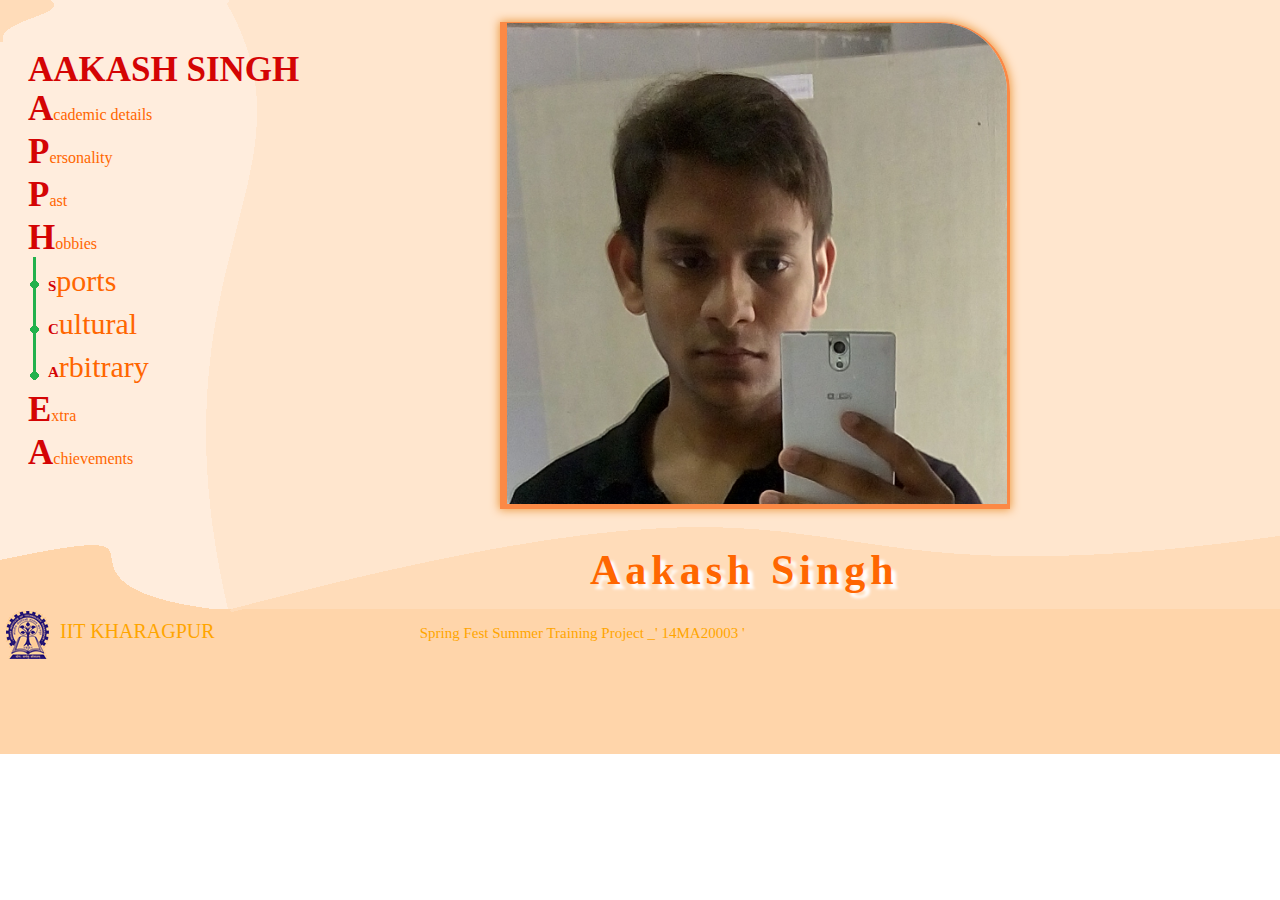
<file: 1/index.html>
<!DOCTYPE html>
<html>
<head>
	<title>Portfolio</title>

	<link rel="stylesheet" type="text/css" href="style.css">
	
</head>
<body a link="#ff6600" vlink="#ff6600">
<h3>AAKASH SINGH</h3>

<ul class="list">
<li>A<a href="acad.html">cademic details </a></li>
<li>P<a href="personal.html">ersonality </a></li>
<li>P<a href="past.html">ast </a></li>
<li>H<a href="hobbies.html">obbies </a></li>
<ul class="hobby">
		<li>Sports </li>
		<li>Cultural </li>
		<li>Arbitrary </li>
</ul>
<li>E<a href="extra.html">xtra</a></li>
<li>A<a href="achieve.html">chievements</a></li>
<p class="tag">Aakash Singh</p>
</ul>

<img src="aakash.png" >

<div class="source">IIT KHARAGPUR
<font>Spring Fest Summer Training Project _' 14MA20003 '</font>
</div>
</body>
</html>
</file>
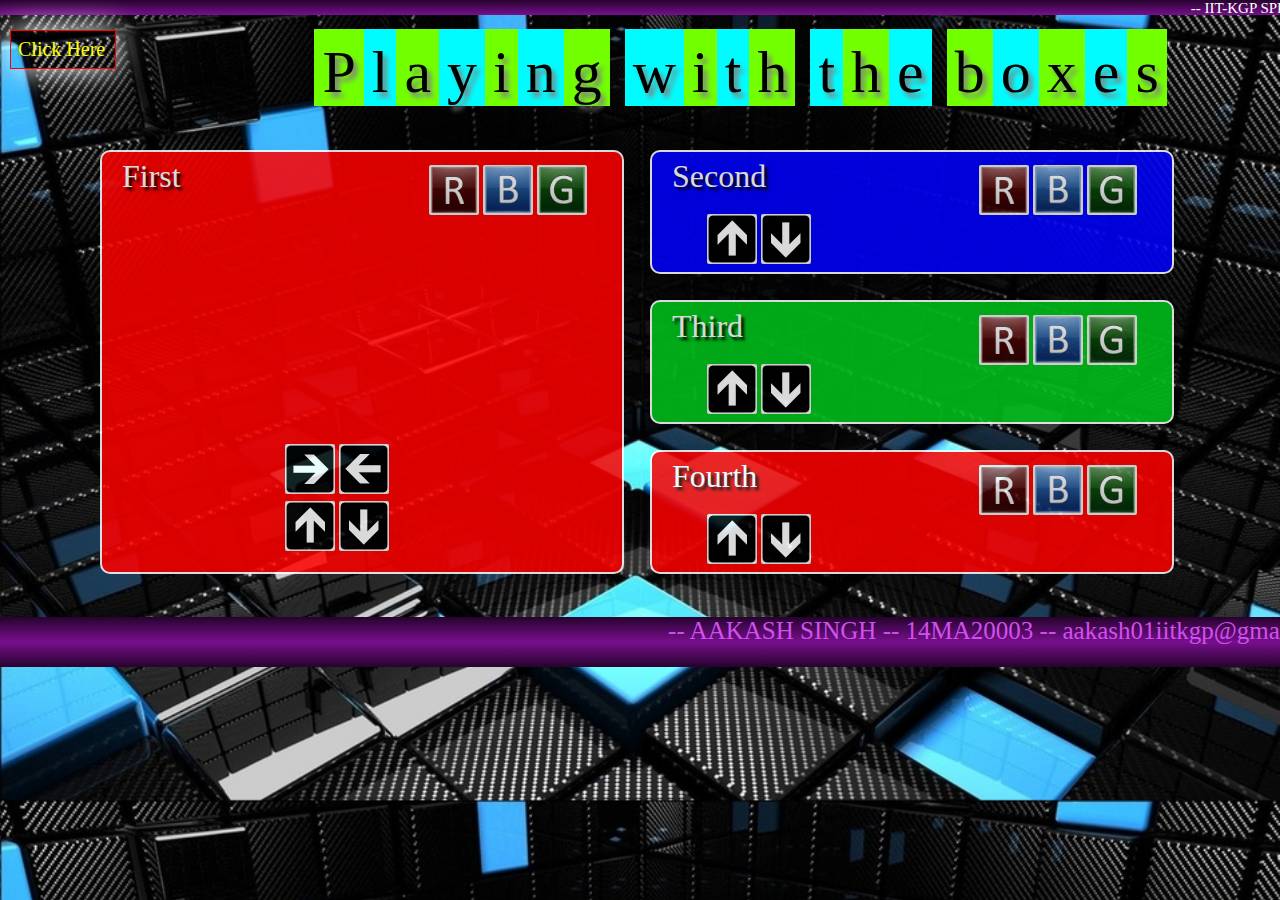
<file: 3/index.html>
<!DOCTYPE html>
<html>
<head>
	<title></title>
<link rel="stylesheet" type="text/css" href="style1.css">

</head>
<body id="bdy">
<div class="band1">-- IIT-KGP SPRING FEST --</div>
<div class="band2">-- AAKASH SINGH -- 14MA20003 -- aakash01iitkgp@gmail.com --</div>

<h2 id="head"> <span class="alpha1">P</span><span class="alpha2">l</span><span class="alpha1">a</span><span class="alpha2">y</span><span class="alpha1">i</span><span class="alpha2">n</span><span class="alpha1">g</span> <span class="alpha2">w</span><span class="alpha1">i</span><span class="alpha2">t</span><span class="alpha1">h</span> <span class="alpha2">t</span><span class="alpha1">h</span><span class="alpha2">e</span> <span class="alpha1">b</span><span class="alpha2">o</span><span class="alpha1">x</span><span class="alpha2">e</span><span class="alpha1">s</span> </h2>
<p  onclick="ichange()">Click Here</p>

<div id="d1"> <font>First </font>
<div class="colour">
<button class="r1" onclick="shade(1,1)"></button>
<button class="b1" onclick="shade(1,2)"></button>
<button class="g1" onclick="shade(1,3)"></button>
</div>

<table>
<tr>
<td><button class="rside" onclick="hshift(1)"></button></td>
<td><button class="lside" onclick="hshift(2)"></button></td>
<tr>
<td><button class="up" onclick="resize(1)"></button></td>
<td><button class="dw" onclick="resize(2)"></button></td>
</tr>
</table>

</div>
<div id="d2"> <font>Second </font>
<div class="colour">
<button class="r2" onclick="shade(2,1)"></button >
<button class="b2" onclick="shade(2,2)"></button>
<button class="g2" onclick="shade(2,3)"></button>
</div>

<div class="arrow">
<button class="rise1" onclick="shift(0,1)"></button>
<button class="fall1" onclick="shift(0,2)"></button>
</div>

</div>
<div id="d3"> <font>Third </font>
<div class="colour">
<button class="r3" onclick="shade(3,1)"></button>
<button class="b3" onclick="shade(3,2)"></button>
<button class="g3" onclick="shade(3,3)"></button>
</div>

<div class="arrow">
<button class="rise2" onclick="shift(1,1)"></button>
<button class="fall2" onclick="shift(1,2)"></button>
</div>

</div>
<div id="d4"><font> Fourth</font> 
<div class="colour">
<button class="r4" onclick="shade(4,1)"></button>
<button class="b4" onclick="shade(4,2)"></button>
<button class="g4" onclick="shade(4,3)"></button>
</div>

<div class="arrow">
<button class="rise3" class="r4" onclick="shift(2,1)"></button>
<button class="fall3" onclick="shift(2,2)"></button>
</div>

</div>

<script type="text/javascript">
	
function shade(i,j)
	{	switch(j){
		case 1:
		document.getElementById("d"+i).className="redcrap";
		setTimeout(function(){document.getElementById("d"+i).style.backgroundColor = "red";},1000);
		setTimeout(function(){document.getElementById("d"+i).className="g";},1000);
		break;
		case 2:
		document.getElementById("d"+i).className="bluecrap";
		setTimeout(function(){document.getElementById("d"+i).style.backgroundColor = "blue";},1000);
		setTimeout(function(){document.getElementById("d"+i).className="g";},1000);
		break;
		case 3:
		document.getElementById("d"+i).className="greencrap";
		setTimeout(function(){document.getElementById("d"+i).style.backgroundColor = "#00c51c";},1000);
		setTimeout(function(){document.getElementById("d"+i).className="g";},1000);
		break;
	}
}

function shift(k,l){

	var x=
	[
	 document.getElementById("d2").offsetTop, 
	 document.getElementById("d3").offsetTop, 
	 document.getElementById("d4").offsetTop];
	var y=[3],f;
	
for(i=0;i<3;i++)
	{	f=i+2;
		if(x[i]==150) y[0]=document.getElementById("d"+Number(f));
		if(x[i]==300) y[1]=document.getElementById("d"+Number(f));
		if(x[i]==450) y[2]=document.getElementById("d"+Number(f));
	}
if(l==1&&document.getElementById("d1").offsetLeft==100){
	switch(x[k]){

		case 450:
		y[1].className="trans1";
		y[2].className="trans2";
		setTimeout(function(){
		  y[1].style.top="450px";
		  y[2].style.top="300px";},1000);
		setTimeout(function(){
		  y[1].className="g";
		  y[2].className="g";},1000);

		break;

		case 300:
		y[1].className="trans2";
		y[0].className="trans1";
		setTimeout(function(){
		  y[1].style.top="150px";
		  y[0].style.top="300px";},1000);
		setTimeout(function(){
		  y[1].className="g";
		  y[0].className="g";},1000);
		break;

		case 150:
		break;	
	}}

	if(l==2&&document.getElementById("d1").offsetLeft==100){
	switch(x[k]){

		case 450:
		break;

		case 300:
		y[1].className="trans1";
		y[2].className="trans2";
		setTimeout(function(){
		  y[1].style.top="450px";
		  y[2].style.top="300px";},1000);
		setTimeout(function(){
		  y[1].className="g";
		  y[2].className="g";},1000);

		break;

		case 150:
		y[1].className="trans2";
		y[0].className="trans1";
		setTimeout(function(){
		  y[1].style.top="150px";
		  y[0].style.top="300px";},1000);
		setTimeout(function(){
		  y[1].className="g";
		  y[0].className="g";},1000);

		break;	
	}}
if(l==1&&document.getElementById("d1").offsetLeft!=100){
	switch(x[k]){

		case 450:
		y[1].className="trans3";
		y[2].className="trans4";
		setTimeout(function(){
		  y[1].style.top="450px";
		  y[2].style.top="300px";},1000);
		setTimeout(function(){
		  y[1].className="g";
		  y[2].className="g";},1000);

		break;

		case 300:
		y[1].className="trans4";
		y[0].className="trans3";
		setTimeout(function(){
		  y[1].style.top="150px";
		  y[0].style.top="300px";},1000);
		setTimeout(function(){
		  y[1].className="g";
		  y[0].className="g";},1000);
		break;

		case 150:
		break;	
	}}

	if(l==2&&document.getElementById("d1").offsetLeft!=100){
	switch(x[k]){

		case 450:
		break;

		case 300:
		y[1].className="trans3";
		y[2].className="trans4";
		setTimeout(function(){
		  y[1].style.top="450px";
		  y[2].style.top="300px";},1000);
		setTimeout(function(){
		  y[1].className="g";
		  y[2].className="g";},1000);

		break;

		case 150:
		y[1].className="trans4";
		y[0].className="trans3";
		setTimeout(function(){
		  y[1].style.top="150px";
		  y[0].style.top="300px";},1000);
		setTimeout(function(){
		  y[1].className="g";
		  y[0].className="g";},1000);

		break;	
	}}

}
	
	function resize(k)
{	
	var x=document.getElementById("d1").offsetHeight;
	if(k==1&&x>270){
	document.getElementById("d1").className="laps1";
	setTimeout(function(){document.getElementById("d1").style.height=Number(x)-10+"px";},500);
	setTimeout(function(){document.getElementById("d1").className="g";},500);}
	if(k==2&&x<420){
	document.getElementById("d1").className="laps2";
	setTimeout(function(){document.getElementById("d1").style.height=Number(x)+10+"px";},500);
	setTimeout(function(){document.getElementById("d1").className="g";},500);}
}

function hshift(u){
	if(u==1&&document.getElementById("d1").offsetLeft!=650)
	{

	document.getElementById("d1").className="BHRshift";
	document.getElementById("d2").className="SHLshift";
	document.getElementById("d3").className="SHLshift";
	document.getElementById("d4").className="SHLshift";

	setTimeout(function(){
	document.getElementById("d1").style.left="650px";
	document.getElementById("d2").style.left="100px";
	document.getElementById("d3").style.left="100px";
	document.getElementById("d4").style.left="100px";},1000);

	setTimeout(function(){
	document.getElementById("d1").className="g";
	document.getElementById("d2").className="g";
	document.getElementById("d3").className="g";
	document.getElementById("d4").className="g";},1000);


}

	if(u==2&&document.getElementById("d1").offsetLeft!=100)
	{
	document.getElementById("d1").className="BHLshift";
	document.getElementById("d2").className="SHRshift";
	document.getElementById("d3").className="SHRshift";
	document.getElementById("d4").className="SHRshift";

	setTimeout(function(){
	document.getElementById("d1").style.left="100px";
	document.getElementById("d2").style.left="650px";
	document.getElementById("d3").style.left="650px";
	document.getElementById("d4").style.left="650px";},1000);

	setTimeout(function(){
	document.getElementById("d1").className="g";
	document.getElementById("d2").className="g";
	document.getElementById("d3").className="g";
	document.getElementById("d4").className="g";},1000);
}}
var m=0;
function ichange(){
	document.getElementById("bdy").className="display";
	switch(m){
	case 0:
	setTimeout(function(){document.getElementById("bdy").style.backgroundImage="url('wall2.jpg')";},400);
	setTimeout(function(){document.getElementById("bdy").className="g";},400);
	break;
	case 1:
	setTimeout(function(){document.getElementById("bdy").style.backgroundImage="url('wall3.jpg')";},400);
	setTimeout(function(){document.getElementById("bdy").className="g";},400);
	break;
	case 2:
	setTimeout(function(){document.getElementById("bdy").style.backgroundImage="url('wall1.jpg')";},400);
	setTimeout(function(){document.getElementById("bdy").className="g";},400);
	break;
	
}
    m++;
	m=m%3;
}
</script>
<script type="text/javascript" src="jquery.js">
</body>
</html>
</file>
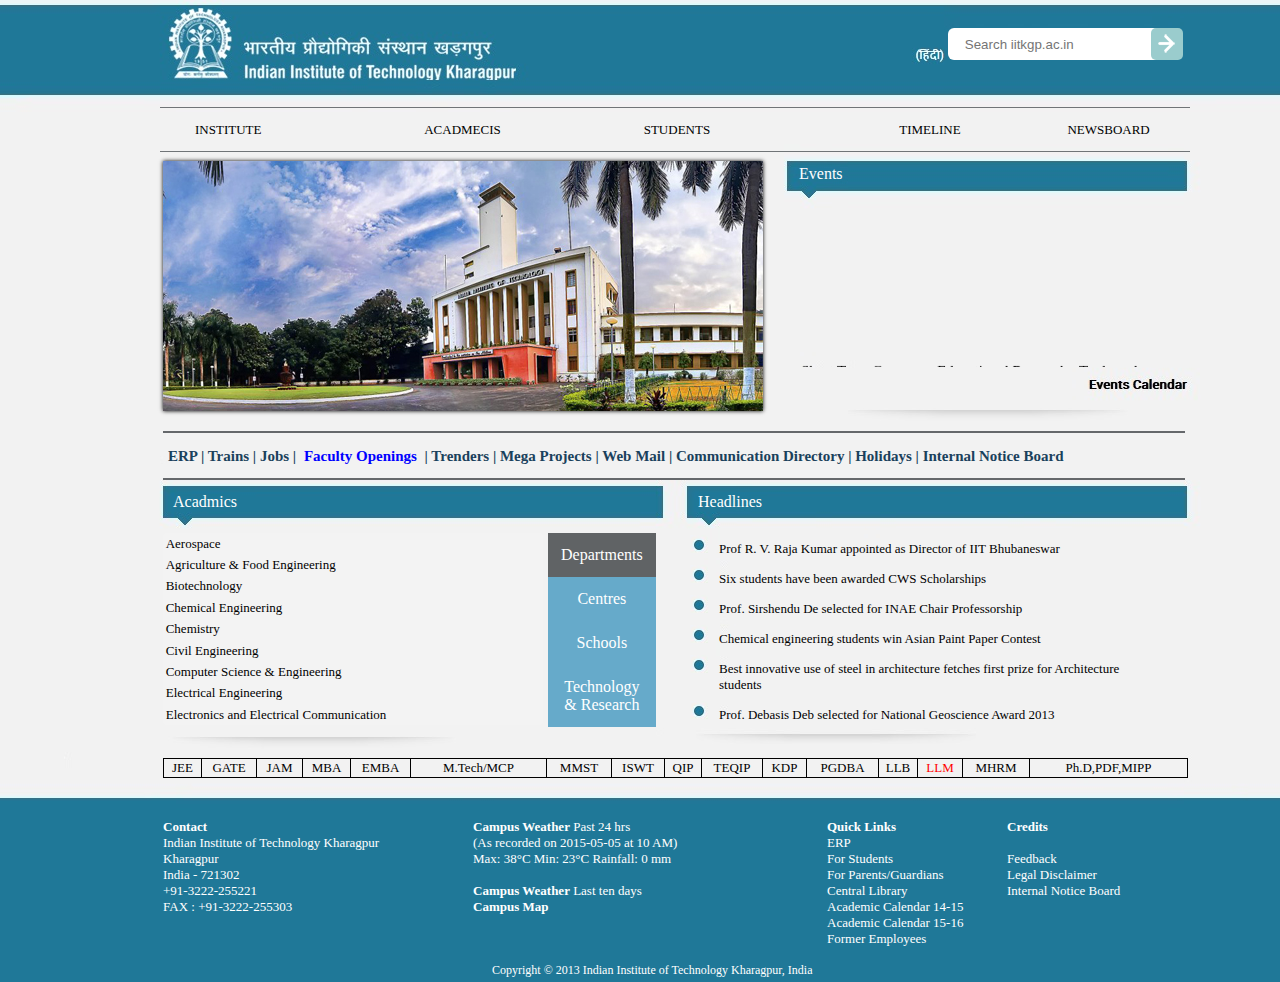
<file: 4/index.html>
<!DOCTYPE html>
<html>
<head>
	<title>Indian Institute Of Technology Kharagpur</title>
	<link rel="stylesheet" type="text/css" href="./sheet.css">
</head>
<body  a link="black" vlink="black">

<form class="text" style="position:absolute" >
<input style="position:absolute"  id="text" placeholder="    Search iitkgp.ac.in" type="text">
</form>


<table  class="head" style="position:absolute" >
	<tr >
	<td width="230" ><a href="">INSTITUTE</a></td>
	<td width="210"><a href="">ACADMECIS</a></td>
	<td width="270"><a href="">STUDENTS</a></td>
	<td width="140"><a href="">TIMELINE</a></td>
	<td width="110"><a href="">NEWSBOARD</a></td>
	</tr>
</table>
<div class="events">Events</div>
<span class="text" style="position:absolute">
<input id="button" class="arrow"  type="button" style="position:absolute; left: 1143px; top: 20px;">
<img class="shadow" style="position:absolute; top:153px; left:155px;" src="building.png">

<div id="newsfeed">
	
	<marquee height="160px" direction="up" scrollamount="3"><ul>
		<li>Short Term Course on Educational Research : Tools and Techniques
<br /><span>Jun 16-30, 2015</span></li>
		<li>Short Term Course on C++ Programming and Data Structure
<br /><span>Jun 23-July 04, 2015</span></li>
		<li>Short-Term course on Data Analytics with SAS
<br /><span>July 01-04, 2015</span></li>
		<li>Advanced DSP Design Techniques
<br /><span>Jul 6-10, 2015</span></li>
</ul>
	</marquee>

</div>

<hr id="line1" />
<div id="objects">ERP | Trains |  Jobs |<font color="blue"> Faculty Openings </font>| Trenders | Mega Projects | Web Mail |
Communication Directory | Holidays | Internal Notice Board</div>
<hr id="line2" />

<div class="hline">Headlines</div>
<div class="depart">Acadmics</div>

<select class="stream"  size="9">
	<option >Aerospace</option>
	<option >Agriculture & Food Engineering</option>
	<option >Biotechnology</option>
	<option >Chemical Engineering</option>
	<option >Chemistry</option>
	<option >Civil Engineering</option>
	<option >Computer Science & Engineering</option>
	<option >Electrical Engineering</option>
	<option >Electronics and Electrical Communication</option>
	<option >Geology & Geophysics</option>
	<option >Humanities & Social Sciences</option>
	<option >Industrial & Systems Engineering</option>
	<option >Mathematics</option>
	<option >Mechanical Engineering</option>
	<option >Metallurgical & Materials Engineering</option>
	<option >Mining Engineering</option>
	<option >Ocean Engineering & Naval Architecture</option>
	<option >Physics</option>
</select>

<table class="tab">
<tr class="box" bgcolor="#606365"><td class="box">Departments</td></tr>
<tr class="box" bgcolor="#66aaca"><td class="box">Centres</td></tr>
<tr class="box" bgcolor="#66aaca"><td class="box">Schools</td></tr>
<tr class="box" bgcolor="#66aaca"><td class="box">Technology & Research</td></tr>	
</table>

<ul class="prof">
	<li >Prof R. V. Raja Kumar appointed as Director of IIT Bhubaneswar</li>
	<li >Six students have been awarded CWS Scholarships</li>
	<li >Prof. Sirshendu De selected for INAE Chair Professorship</li>
	<li >Chemical engineering students win Asian Paint Paper Contest</li>
	<li >Best innovative use of steel in architecture fetches first prize for Architecture students</li>
	<li class="profline">Prof. Debasis Deb selected for National Geoscience Award 2013</li>
</ul>

<table class="bar">
	<tr>
	<td width="35px">JEE</td>
	<td width="52px">GATE</td>
	<td width="43px">JAM</td>
	<td width="45px">MBA</td>
	<td width="57px">EMBA</td>
	<td width="133px">M.Tech/MCP</td>
	<td width="62px">MMST</td>
	<td width="50px">ISWT</td>
	<td width="34px">QIP</td>
	<td width="58px">TEQIP</td>
	<td width="41px">KDP</td>
	<td width="69px">PGDBA</td>
	<td width="36px">LLB</td>
	<td width="42px"><font color="red">LLM</font></td>
	<td width="64px">MHRM</td>
	<td >Ph.D,PDF,MIPP</td>
	</tr>
</table>

<div class="detail" style="position:absolute; top:811px; width:300px; left:155px">
	<b>Contact</b><br />
Indian Institute of Technology Kharagpur<br />
Kharagpur <br />
India - 721302 <br />
+91-3222-255221 <br />
FAX : +91-3222-255303
</div>

<div class="detail" style="position:absolute; top:811px; width:300px; left:465px">
<b>Campus Weather</b>  Past 24 hrs<br />
(As recorded on 2015-05-05 at 10 AM)<br />
Max: 38&deg;C     Min: 23&deg;C    Rainfall: 0 mm<br />
<br/>
<b>Campus Weather</b> Last ten days<br />
<b>Campus Map</b></div>

<div class="detail" style="position:absolute; top:811px; width:300px; left:819px"><b>Quick Links</b><br />
ERP<br />
For Students<br />
For Parents/Guardians<br />
Central Library<br />
Academic Calendar 14-15<br />
Academic Calendar 15-16<br />
Former Employees</div>

<div class="detail" style="position:absolute; top:811px; left:999px; width:200px;" ><b>Credits</b>
<br /><br />
Feedback<br />
Legal Disclaimer<br />
Internal Notice Board</div>

<font face="lucida sans" color="white" style="position:absolute; left:480px; width:500px; font-size:12px; top:951px;">Copyright &copy; 2013 Indian Institute of Technology Kharagpur, India</font>
</body>
</html>
</file>
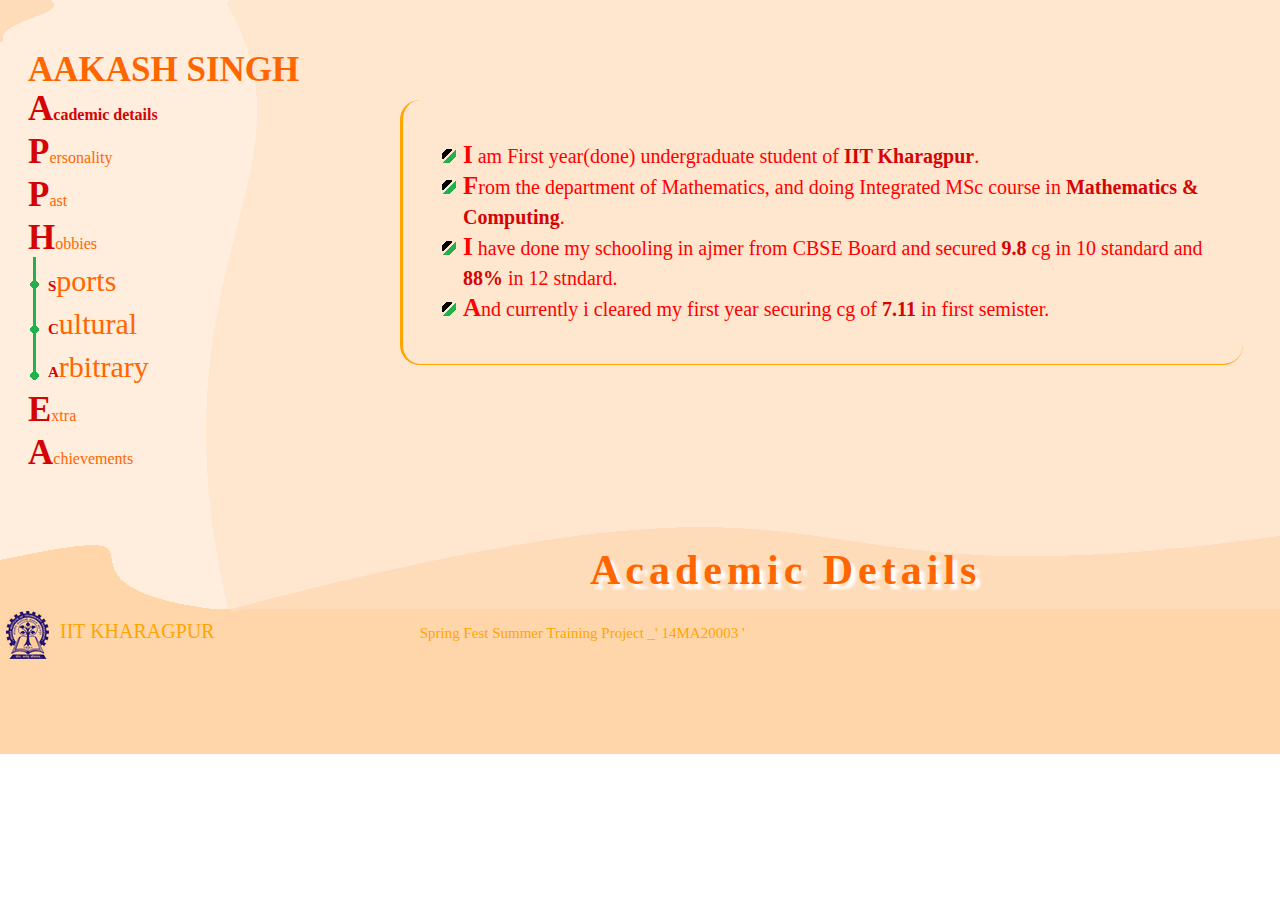
<file: 1/acad.html>
<!DOCTYPE html>
<html>
<head>
	<title>Portfolio</title>
	<style type="text/css">
body{
	background-image: url('wall.png');
	background-repeat: no-repeat;
}
h3{
	font-family: Gabriola;
	margin-left: 20px;
	margin-top: 50px;
	margin-bottom: 0px;
	color: #d40404;
	font-size: 35px;
}

.list{
	font-family: corbel;
	margin-top: 0px;
	margin-left: 20px;
	font-size: 16px;
	line-height: 37px;
	padding: 0px;
	list-style-type: none;
	color: #ff6600;
}


li:first-letter{
	font-size: 35px;
	color: #d40404;
	font-weight: bold;
	font-family: Gabriola;
}
.hobby li{
	font-size: 30px;
}
.hobby li:first-letter{
	font-size: 15px;
	color: #d40404;
	font-weight: bold;
}

.hobby{
	list-style-type: none;
	padding-left: 20px;
}

.tag{
	position: absolute;
	top: 510px;
	left: 590px;
	color: black;
	font-family: freestyle script;
	font-size: 42px;
	color: #ff6600;
	font-weight: bold;
	letter-spacing: 5px;
	text-shadow: 5px 5px 3px white;
}
.tag:hover{
	text-shadow: 7px 7px 0px white;
	border-width: 0px;
	border-bottom-width: 1px;
	border-style: dotted;
}

a{
	text-decoration: none;
}
a:hover{
	font-size: 25px;
	color: #fb4545;
	padding: 4px;
	border-width: 1px;
	border-left-width: 0px;
	border-radius: 10px;
	border-color: orange;
	border-style: dotted;
	border-bottom-left-radius: 0px;
	border-top-left-radius: 0px;
}
.source{
	position: absolute;
	top: 620px;
	left: 60px;
	font-size: 20px;
	width: 900px;
	color: orange;
}
.source font{
	margin-left: 200px;
	font-size: 15px;
	font-family: corbel;
}
h3 a:hover{
color: #d40404;
font-size: 35px;
padding-right: 10px; 
}
.main, span{
color: #d40404;
font-weight: bold;
}
#content{
	font-size: 20px;
	font-family: corbel;
	color: red;
	position: absolute;
	top: 100px;
	left:400px;
	width: 800px;
	text-align:left;
	line-height: 30px;
	border-width: 0px 0px 1px 3px;
	padding: 20px;
	border-radius:20px 20px 20px 20px;
	border-style: solid;
	border-color: orange;
}
#content:hover{
	
	border-width: 0px 2px 3px 4px; 
	border-style: solid;
	background-image: url('pp.png');
	border-color: red;
	border-radius: 30px;
}

.listing{
font-size: 20px;
list-style-type: none;
list-style-image: url('./bullet.png');
}
.listing li:first-letter{
	font-size: 25px;
	color: red;

}


	</style>






</head>
<body a link="#ff6600" vlink="#ff6600">
<h3><a href="index.html">AAKASH SINGH</a></h3>

<ul class="list">
<li class="main" >Academic details</li>
<li>P<a href="personal.html">ersonality</a></li>
<li>P<a href="past.html">ast</a></li>
<li>H<a href="hobbies.html">obbies</a></li>
<ul class="hobby">
		<li>Sports</li>
		<li>Cultural</li>
		<li>Arbitrary</li>
</ul>
<li>E<a href="extra.html">xtra </a></li>
<li>A<a href="achieve.html">chievements</a></li>
<p class="tag">Academic Details</p>
</ul>

<div class="source">IIT KHARAGPUR
<font>Spring Fest Summer Training Project _' 14MA20003 '</font>
</div>

<div id="content">
<ul class="listing">
	<li>I  am First year(done) undergraduate student of <span>IIT Kharagpur</span>.</li>
	<li>From the department of Mathematics, and doing Integrated MSc course in <span>Mathematics & Computing</span>.</li>
	<li>I have done my schooling in ajmer from CBSE Board and secured <span>9.8</span> cg in 10 standard and <span>88% </span>in 12 stndard.</li>
	<li>And currently i cleared my first year securing cg of <span>7.11</span> in first semister.</li>
</ul>
</div>

</body>
</html>
</file>
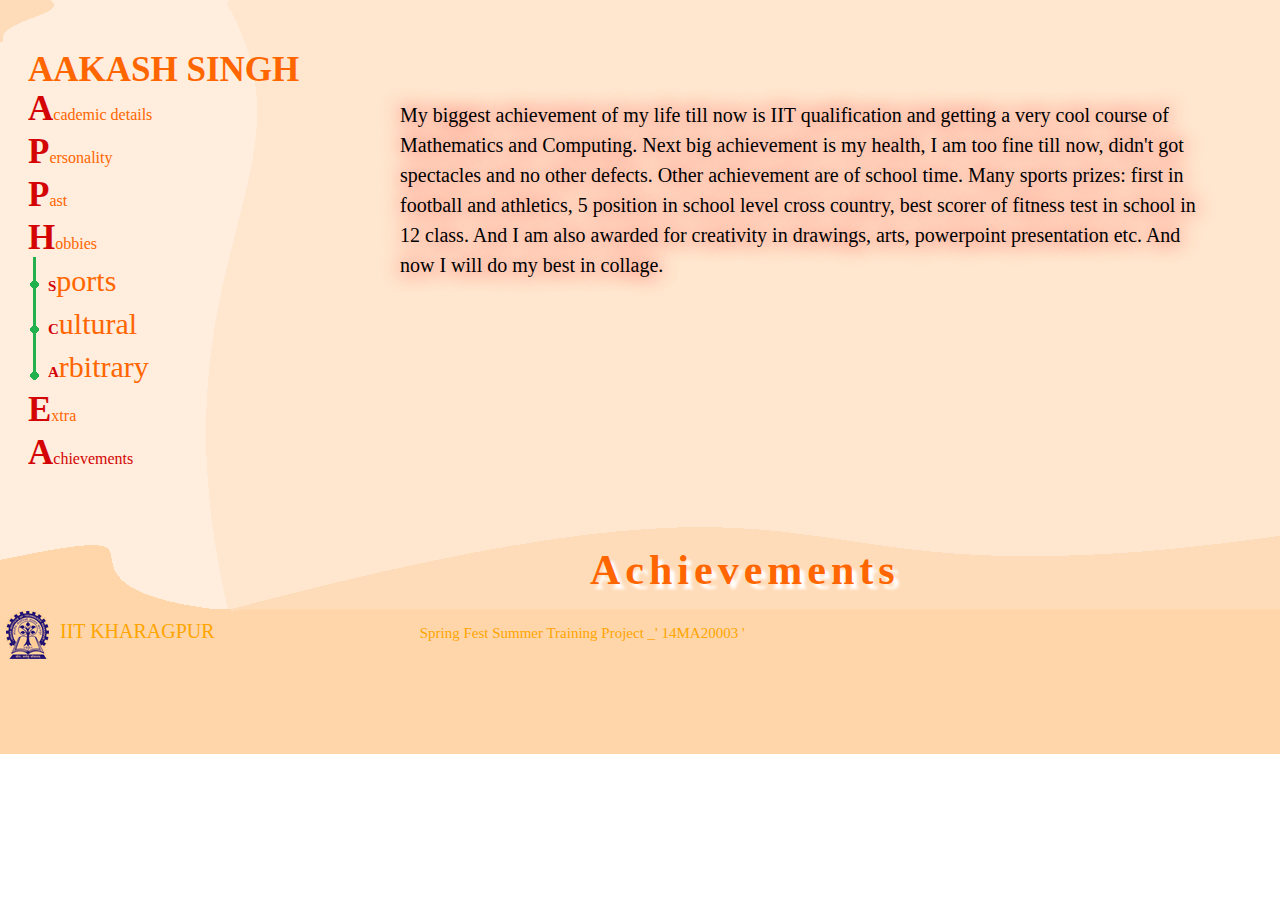
<file: 1/achieve.html>
<!DOCTYPE html>
<html>
<head>
	<title>Portfolio</title>
	<style type="text/css">
body{
	background-image: url('wall.png');
	background-repeat: no-repeat;
}
h3{
	font-family: Gabriola;
	margin-left: 20px;
	margin-top: 50px;
	margin-bottom: 0px;
	color: #d40404;
	font-size: 35px;

}

ul{
	font-family: corbel;
	margin-top: 0px;
	margin-left: 20px;
	font-size: 16px;
	line-height: 37px;
	padding: 0px;
	list-style-type: none;
	color: #ff6600;
}


li:first-letter{
	font-size: 35px;
	color: #d40404;
	font-weight: bold;
	font-family: Gabriola;
}
.hobby li{
	font-size: 30px;
}
.hobby li:first-letter{
	font-size: 15px;
	color: #d40404;
	font-weight: bold;
}

.tag{
	position: absolute;
	top: 510px;
	left: 590px;
	color: black;
	font-family: freestyle script;
	font-size: 42px;
	color: #ff6600;
	font-weight: bold;
	letter-spacing: 5px;
	text-shadow: 5px 5px 3px white;

}
.tag:hover{
	text-shadow: 7px 7px 0px white;
	border-width: 0px;
	border-bottom-width: 1px;
	border-style: dotted;
}

h3 a:hover{
color: #d40404;
font-size: 35px;
padding-right: 10px; 
}
a{
	text-decoration: none;
}
a:hover{
	font-size: 25px;
	color: #fb4545;
	padding: 4px;
	border-width: 1px;
	border-left-width: 0px;
	border-radius: 10px;
	border-color: orange;
	border-style: dotted;
	border-bottom-left-radius: 0px;
	border-top-left-radius: 0px;
}
.source{
	position: absolute;
	top: 620px;
	left: 60px;
	font-size: 20px;
	width: 900px;
	color: orange;
}
.source font{
	margin-left: 200px;
	font-size: 15px;
	font-family: corbel;
}
.main{
color: #d40404;
}

#content{
	font-size: 20px;
	font-family: corbel;
	color: black;
	position: absolute;
	top: 100px;
	left:400px;
	width: 800px;
	text-align:left;
	line-height: 30px;
	text-shadow: 0 0 20px red;

}

#content:hover{
	text-shadow: 0 0 50px #ff0000;
	color: white;
}

	</style>
</head>
<body a link="#ff6600" vlink="#ff6600">
<h3><a href="index.html">AAKASH SINGH</a></h3>

<ul class="list">
<li><a href="acad.html">Academic details</a></li>
<li><a href="personal.html">Personality</a></li>
<li><a href="past.html">Past</a></li>
<li><a href="hobbies.html">Hobbies </a></li>
<ul class="hobby">
		<li>Sports</li>
		<li>Cultural</li>
		<li>Arbitrary</li>
</ul>
<li><a href="extra.html">Extra</a></li>
<li class="main">Achievements</li>
<p class="tag">Achievements</p>
</ul>

<div class="source">IIT KHARAGPUR
<font>Spring Fest Summer Training Project _' 14MA20003 '</font>
</div>

<div id="content">
	My biggest achievement of my life till now is IIT qualification and getting a very cool course of Mathematics and Computing. Next big achievement is my health, I am too fine till now, didn't got spectacles and no other defects. Other achievement are of school time. Many sports prizes: first in football and athletics, 5 position in school level cross country, best scorer of fitness test in school in 12 class.
	And I am also awarded for creativity in drawings, arts, powerpoint presentation etc. And now I will do my best in collage. 
</div>
</body>
</html>
</file>
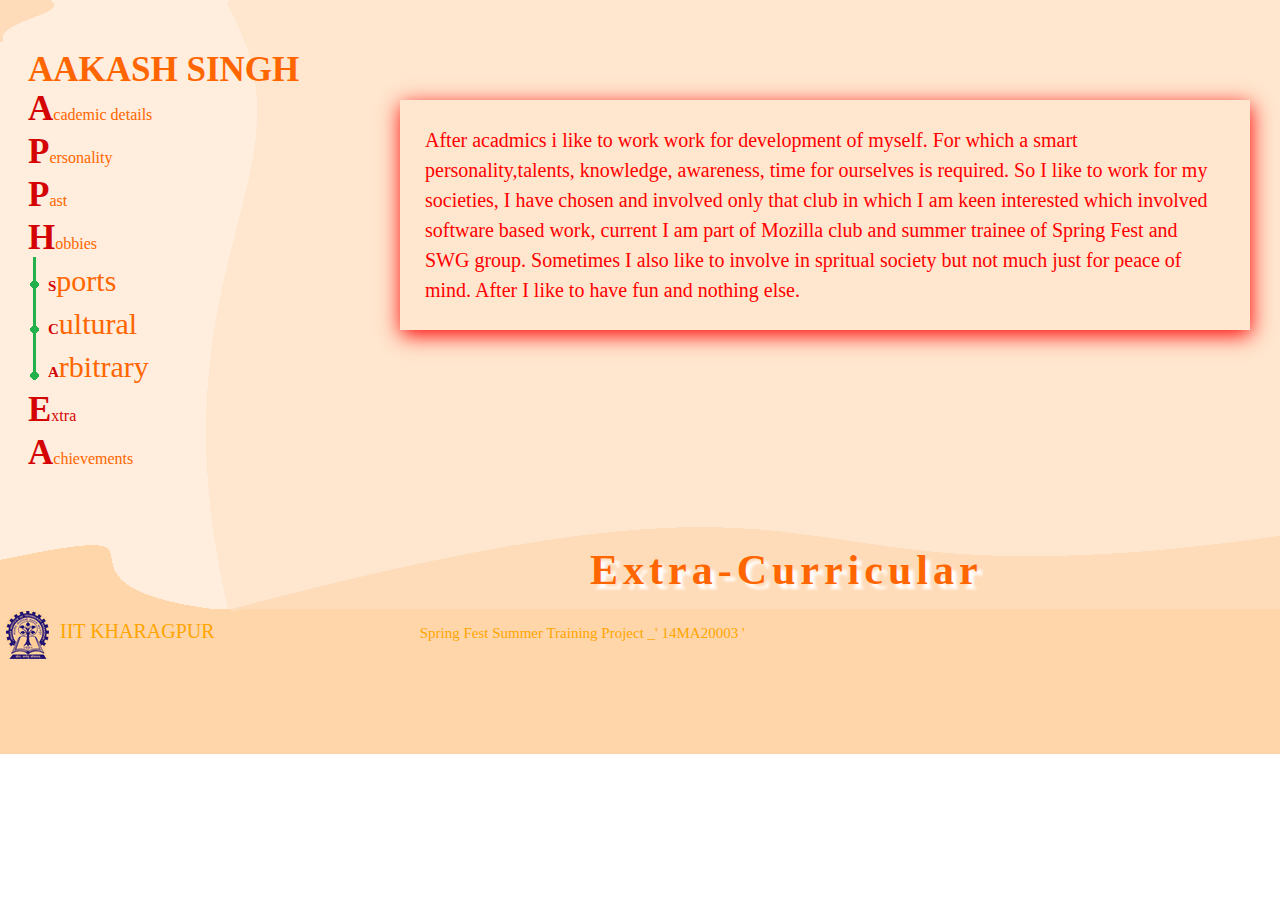
<file: 1/extra.html>
<!DOCTYPE html>
<html>
<head>
	<title>Portfolio</title>
	<style type="text/css">
body{
	background-image: url('wall.png');
	background-repeat: no-repeat;
}
h3{
	font-family: Gabriola;
	margin-left: 20px;
	margin-top: 50px;
	margin-bottom: 0px;
	color: #d40404;
	font-size: 35px;

}

ul{
	font-family: corbel;
	margin-top: 0px;
	margin-left: 20px;
	font-size: 16px;
	line-height: 37px;
	padding: 0px;
	list-style-type: none;
	color: #ff6600;
}


li:first-letter{
	font-size: 35px;
	color: #d40404;
	font-weight: bold;
	font-family: Gabriola;
}
.hobby li{
	font-size: 30px;
}
.hobby li:first-letter{
	font-size: 15px;
	color: #d40404;
	font-weight: bold;
}

.tag{
	position: absolute;
	top: 510px;
	left: 590px;
	color: black;
	font-family: freestyle script;
	font-size: 42px;
	color: #ff6600;
	font-weight: bold;
	letter-spacing: 5px;
	text-shadow: 5px 5px 3px white;

}
.tag:hover{
	text-shadow: 7px 7px 0px white;
	border-width: 0px;
	border-bottom-width: 1px;
	border-style: dotted;
}

h3 a:hover{
color: #d40404;
font-size: 35px;
padding-right: 10px; 
}

a{
	text-decoration: none;
}
a:hover{
	font-size: 25px;
	color: #fb4545;
	padding: 4px;
	border-width: 1px;
	border-left-width: 0px;
	border-radius: 10px;
	border-color: orange;
	border-style: dotted;
	border-bottom-left-radius: 0px;
	border-top-left-radius: 0px;
}
.source{
	position: absolute;
	top: 620px;
	left: 60px;
	font-size: 20px;
	width: 900px;
	color: orange;
}
.source font{
	margin-left: 200px;
	font-size: 15px;
	font-family: corbel;
}
.main{
color: #d40404;
}

#content{
	font-size: 20px;
	font-family: corbel;
	color: red;
	position: absolute;
	top: 100px;
	left:400px;
	width: 800px;
	text-align:left;
	line-height: 30px;
    box-shadow: 1px 5px 20px red;
    padding: 25px;
}
#content:hover{

	box-shadow: 10px 10px 100px red;
	background-image: url('./drag2.png');
}

	</style>
</head>
<body a link="#ff6600" vlink="#ff6600">
<h3><a href="index.html">AAKASH SINGH</a></h3>

<ul class="list">
<li><a href="acad.html">Academic details</a></li>
<li><a href="personal.html">Personality</a></li>
<li><a href="past.html">Past</a></li>
<li><a href="hobbies.html">Hobbies </a></li>
<ul class="hobby">
		<li>Sports</li>
		<li>Cultural</li>
		<li>Arbitrary</li>
</ul>
<li class="main">Extra</li>
<li>A<a href="achieve.html">chievements</a></li>
<p class="tag">Extra-Curricular</p>
</ul>

<div class="source">IIT KHARAGPUR
<font>Spring Fest Summer Training Project _' 14MA20003 '</font>
</div>

<div id="content">
	After acadmics i like to work work for development of myself. For which a smart personality,talents, knowledge, awareness, time for ourselves is required. So I like to work for my societies, I have chosen and involved only that club in which I am keen interested which involved software based work, current I am part of Mozilla club and summer trainee of Spring Fest and SWG group. Sometimes I also like to involve in spritual society but not much just for peace of mind. After I like to have fun and nothing else.
</div>

</body>
</html>
</file>
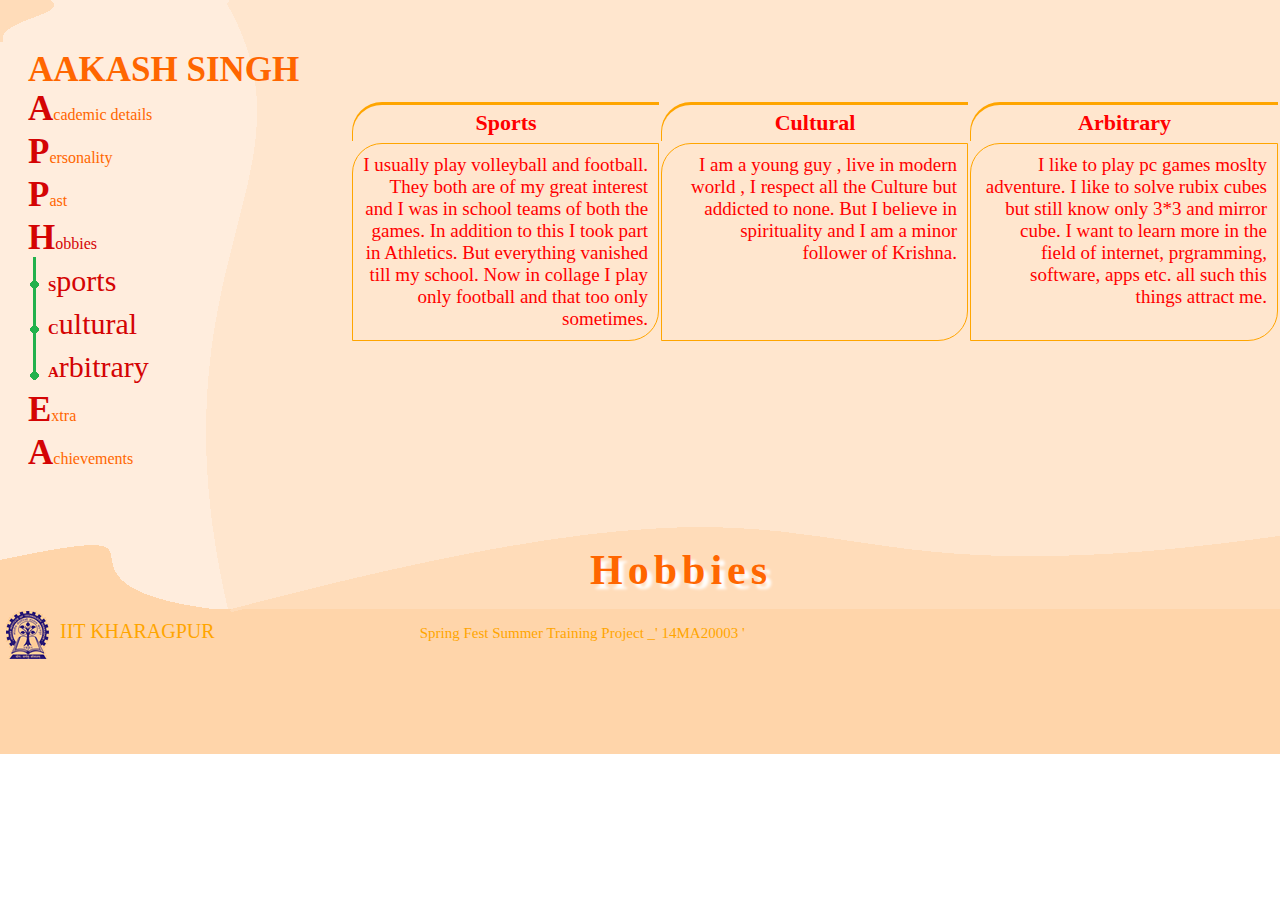
<file: 1/hobbies.html>
<!DOCTYPE html>
<html>
<head>
	<title>Portfolio</title>
	<style type="text/css">
body{
	background-image: url('wall.png');
	background-repeat: no-repeat;
}
h3{
	font-family: Gabriola;
	margin-left: 20px;
	margin-top: 50px;
	margin-bottom: 0px;
	color: #d40404;
	font-size: 35px;

}

ul{
	font-family: corbel;
	margin-top: 0px;
	margin-left: 20px;
	font-size: 16px;
	line-height: 37px;
	padding: 0px;
	list-style-type: none;
	color: #ff6600;
}

h3 a:hover{
color: #d40404;
font-size: 35px;
padding-right: 10px; 
}
li:first-letter{
	font-size: 35px;
	color: #d40404;
	font-weight: bold;
	font-family: Gabriola;
}
.hobby li{
	font-size: 30px;
	color: #d40404;
}
.hobby li:first-letter{
	font-size: 15px;
	color: #d40404;
	font-weight: bold;
}

.tag{
	position: absolute;
	top: 510px;
	left: 590px;
	color: black;
	font-family: freestyle script;
	font-size: 42px;
	color: #ff6600;
	font-weight: bold;
	letter-spacing: 5px;
	text-shadow: 5px 5px 3px white;

}
.tag:hover{
	text-shadow: 7px 7px 0px white;
	border-width: 0px;
	border-bottom-width: 1px;
	border-style: dotted;
}

a{
	text-decoration: none;
}
a:hover{
	font-size: 25px;
	color: #fb4545;
	padding: 4px;
	border-width: 1px;
	border-left-width: 0px;
	border-radius: 10px;
	border-color: orange;
	border-style: dotted;
	border-bottom-left-radius: 0px;
	border-top-left-radius: 0px;
}
.source{
	position: absolute;
	top: 620px;
	left: 60px;
	font-size: 20px;
	width: 900px;
	color: orange;
}
.source font{
	margin-left: 200px;
	font-size: 15px;
	font-family: corbel;
}
.main{
color: #d40404;
}

#content{
	font-size: 20px;
	font-family: corbel;
	color: red;
	position: absolute;
	top: 100px;
	left:400px;
	width: 800px;
	text-align:left;
	line-height: 30px;
}
table{
	position: absolute;
	top: 100px;
	left: 350px;
}
table th{
	color: red;
	font-weight: bold;
	font-size: 22px;
	font-family: corbel;
	border-style: solid;
	border-color: orange;
	border-left-width: 1px;
	border-top-left-radius: 30px;
	border-bottom: none;
	border-right:none;
	padding: 5px;
}
table td{
	width:300px;
	padding: 10px;
	color: red;
	font-size: 19px;
	font-family: corbel;
	vertical-align: top;
	text-align: right;
	border-style: solid;
	border-color: orange;
	border-width: 1px;
	border-top-left-radius: 30px;
	border-bottom-right-radius: 30px;
}

th:hover{
	background-color: #cef5f8;
}
td:hover{

	background-color: white;
}
	</style>

</head>
<body a link="#ff6600" vlink="#ff6600">
<h3><a href="index.html">AAKASH SINGH</a></h3>

<ul class="list">
<li><a href="acad.html">Academic details</a></li>
<li><a href="personal.html">Personality</a></li>
<li><a href="past.html">Past</a></li>
<li class="main">Hobbies</li>
<ul class="hobby">
		<li>Sports</li>
		<li>Cultural</li>
		<li>Arbitrary</li>
</ul>
<li>E<a href="extra.html">xtra</a></li>
<li>A<a href="achieve.html">chievements</a></li>
<p class="tag">Hobbies</p>
</ul>

<div class="source">IIT KHARAGPUR
<font>Spring Fest Summer Training Project _' 14MA20003 '</font>
</div>

<table>
<tr>
	<th>Sports</th>		<th>Cultural</th>		<th>Arbitrary</th>
</tr>
<tr>
<td>
	I usually play volleyball and football. They both are of my great interest and I was in school teams of both the games. In addition to this I took part in Athletics. But everything vanished till my school. Now in collage I play only football and that too only sometimes.
</td>

<td>
	I am a young guy , live in modern world , I respect all the Culture but addicted to none.
	But I believe in spirituality and I am a  minor follower of Krishna.
</td>
<td>
	I like to play pc games moslty adventure. 
	I like to solve rubix cubes but still know only 3*3 and mirror cube.
	I want to learn more in the  field of internet, prgramming,  software, apps etc. all such this things attract me.
</td>
</table>

</body>
</html>
</file>
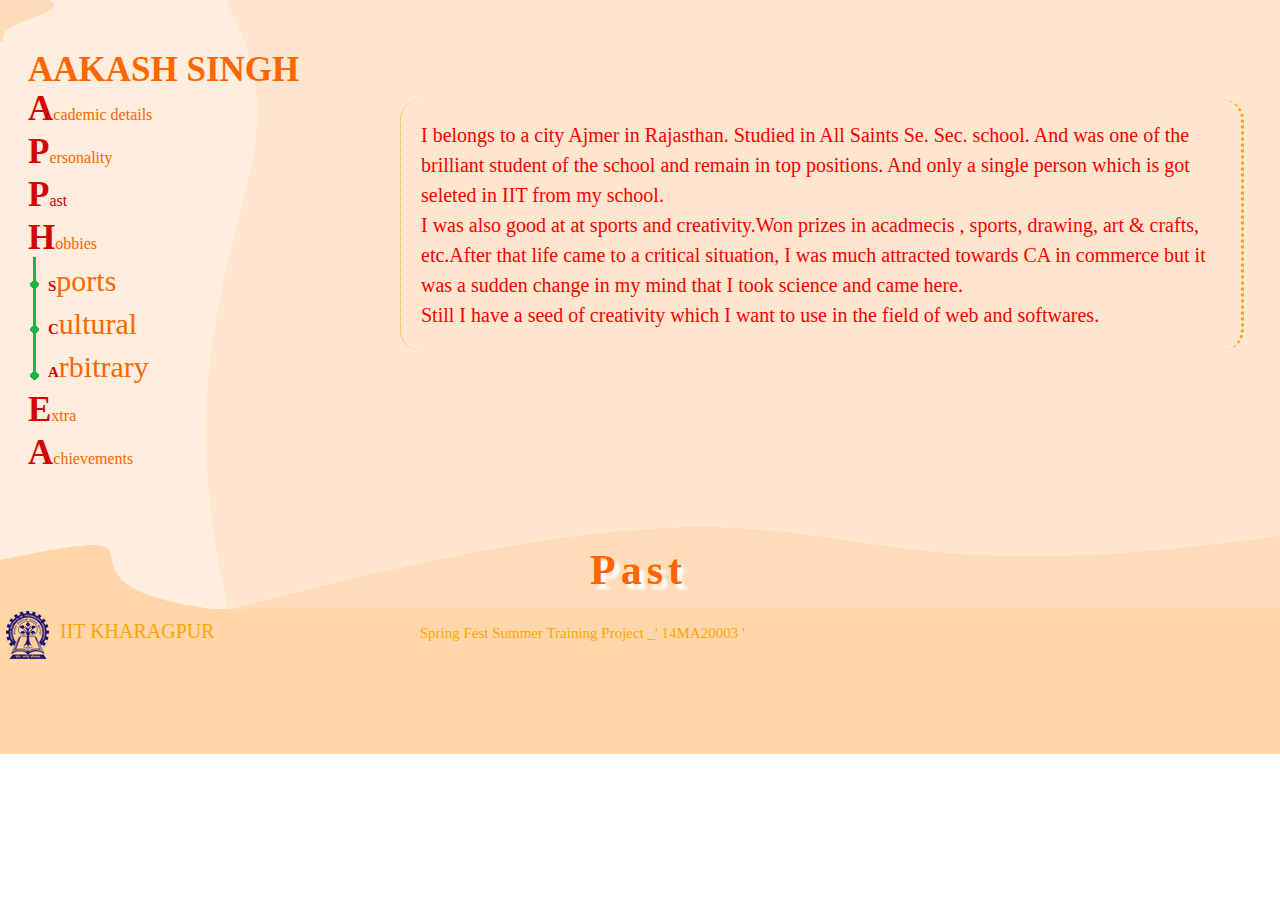
<file: 1/past.html>
<!DOCTYPE html>
<html>
<head>
	<title>Portfolio</title>
	<style type="text/css">
body{
	background-image: url('wall.png');
	background-repeat: no-repeat;
}
h3{
	font-family: Gabriola;
	margin-left: 20px;
	margin-top: 50px;
	margin-bottom: 0px;
	color: #d40404;
	font-size: 35px;

}

ul{
	ffont-family: corbel;
	margin-top: 0px;
	margin-left: 20px;
	font-size: 16px;
	line-height: 37px;
	padding: 0px;
	list-style-type: none;
	color: #ff6600;
}


li:first-letter{
	font-size: 35px;
	color: #d40404;
	font-weight: bold;
	font-family: Gabriola;
}
.hobby li{
	font-size: 30px;
}
.hobby li:first-letter{
	font-size: 15px;
	color: #d40404;
	font-weight: bold;
}
h3 a:hover{
color: #d40404;
font-size: 35px;
padding-right: 10px; 
}

.tag{
	position: absolute;
	top: 510px;
	left: 590px;
	color: black;
	font-family: freestyle script;
	font-size: 42px;
	color: #ff6600;
	font-weight: bold;
	letter-spacing: 5px;
	text-shadow: 5px 5px 3px white;

}
.tag:hover{
	text-shadow: 7px 7px 0px white;
	border-width: 0px;
	border-bottom-width: 1px;
	border-style: dotted;
}

a{
	text-decoration: none;
}
a:hover{
	font-size: 25px;
	color: #fb4545;
	padding: 4px;
	border-width: 1px;
	border-left-width: 0px;
	border-radius: 10px;
	border-color: orange;
	border-style: dotted;
	border-bottom-left-radius: 0px;
	border-top-left-radius: 0px;
}
.source{
	position: absolute;
	top: 620px;
	left: 60px;
	font-size: 20px;
	width: 900px;
	color: orange;
}
.source font{
	margin-left: 200px;
	font-size: 15px;
	font-family: corbel;
}
.main{
color: #d40404;
}

#content{
	font-size: 20px;
	font-family: corbel;
	color: red;
	position: absolute;
	top: 100px;
	left:400px;
	width: 800px;
	text-align:left;
	line-height: 30px;
	border-width: 0px 3px 0px 1px;
	padding: 20px;
	border-radius:20px 20px 20px 20px;
	border-style: dotted;
	border-color: orange;
}
#content:hover{
	cursor: crosshair;
	border-width: 1px 4px 1px 2px;
	background-image: url('./past.png');
	padding: 19px;
	
}
	</style>

</head>
<body a link="#ff6600" vlink="#ff6600">
<h3><a href="index.html">AAKASH SINGH</a></h3>

<ul class="list">
<li><a href="acad.html">Academic details</a></li>
<li><a href="personal.html">Personality</a></li>
<li class="main">Past</li>
<li>H<a href="hobbies.html">obbies</a></li>
<ul class="hobby">
		<li>Sports</li>
		<li>Cultural</li>
		<li>Arbitrary</li>
</ul>
<li>E<a href="extra.html">xtra </a></li>
<li>A<a href="achieve.html">chievements</a></li>
<p class="tag">Past</p>
</ul>

<div class="source">IIT KHARAGPUR
<font>Spring Fest Summer Training Project _' 14MA20003 '</font>
</div>

<div id="content">
I belongs to a city Ajmer in Rajasthan.
Studied in All Saints Se. Sec. school. And was one of the brilliant student of the school and remain in top positions. And only a single person which is got seleted in IIT from my school.<br/> I was also good at at sports and creativity.Won prizes in acadmecis , sports, drawing, art & crafts, etc.After that life came to a critical situation, I was much attracted towards CA in commerce but it was a sudden change in my mind that I took science and came here.<br/>
Still I have a seed  of creativity which I want to use in the field of web and softwares.
</div>

</body>
</html>
</file>
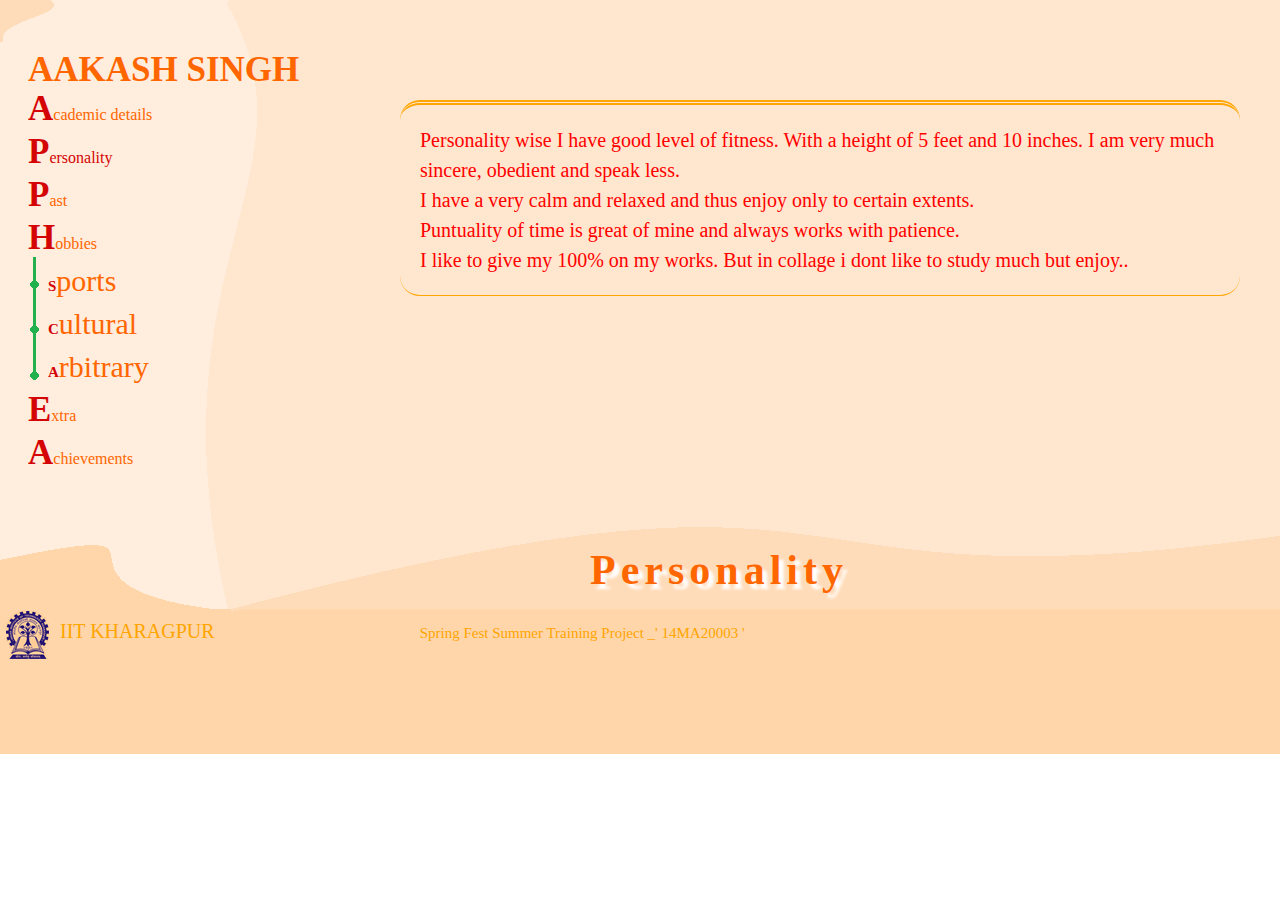
<file: 1/personal.html>
<!DOCTYPE html>
<html>
<head>
	<title>Portfolio</title>
	<style type="text/css">
body{
	background-image: url('wall.png');
	background-repeat: no-repeat;
}
h3{
	font-family: Gabriola;
	margin-left: 20px;
	margin-top: 50px;
	margin-bottom: 0px;
	color: #d40404;
	font-size: 35px;

}

ul{
	font-family: corbel;
	margin-top: 0px;
	margin-left: 20px;
	font-size: 16px;
	line-height: 37px;
	padding: 0px;
	list-style-type: none;
	color: #ff6600;
}


li:first-letter{
	font-size: 35px;
	color: #d40404;
	font-weight: bold;
	font-family: Gabriola;
}
.hobby li{
	font-size: 30px;
}
.hobby li:first-letter{
	font-size: 15px;
	color: #d40404;
	font-weight: bold;
}


.tag{
	position: absolute;
	top: 510px;
	left: 590px;
	color: black;
	font-family: freestyle script;
	font-size: 42px;
	color: #ff6600;
	font-weight: bold;
	letter-spacing: 5px;
	text-shadow: 5px 5px 3px white;

}
.tag:hover{
	text-shadow: 7px 7px 0px white;
	border-width: 0px;
	border-bottom-width: 1px;
	border-style: dotted;
}
a{
	text-decoration: none;
}
a:hover{
	font-size: 25px;
	color: #fb4545;
	padding: 4px;
	border-width: 1px;
	border-left-width: 0px;
	border-radius: 10px;
	border-color: orange;
	border-style: dotted;
	border-bottom-left-radius: 0px;
	border-top-left-radius: 0px;
}
.source{
	position: absolute;
	top: 620px;
	left: 60px;
	font-size: 20px;
	width: 900px;
	color: orange;
}
h3 a:hover{
color: #d40404;
font-size: 35px;
padding-right: 10px; 
}
.source font{
	margin-left: 200px;
	font-size: 15px;
	font-family: corbel;
}

.main{
color: #d40404;
}
#content{
	font-size: 20px;
	font-family: corbel;
	color: red;
	position: absolute;
	top: 100px;
	left:400px;
	width: 800px;
	text-align:left;
	line-height: 30px;
	border-width: 5px 0px 1px 0px;
	padding: 20px;
	border-radius:20px 20px 20px 20px;
	border-style: double;
	border-color: orange;


}
#content:hover{
	
	border-color: #f26600;
	border-radius:35px 30px 30px 35px;
	border-top-style: solid;
	color: black;
	background-image: url('./profession.png');

}
	</style>
</head>
<body a link="#ff6600" vlink="#ff6600">
<h3><a href="index.html">AAKASH SINGH</a></h3>

<ul class="list">
<li><a href="acad.html">Academic details</a></li>
<li class="main">Personality</li>
<li>P<a href="past.html">ast</a></li>
<li>H<a href="hobbies.html">obbies</a></li>
<ul class="hobby">
		<li>Sports</li>
		<li>Cultural</li>
		<li>Arbitrary</li>
</ul>
<li>E<a href="extra.html">xtra </a></li>
<li>A<a href="achieve.html">chievements</a></li>
<p class="tag">Personality</p>
</ul>

<div class="source">IIT KHARAGPUR
<font>Spring Fest Summer Training Project _' 14MA20003 '</font>
</div>

<div id="content">
Personality wise I have good level of fitness.
With a height of 5 feet and 10 inches.
I am very much sincere, obedient and speak less.<br>
I have a very calm and relaxed and thus enjoy only to certain extents.<br>
Puntuality of time is great of mine and always works with patience. <br>
I like to give my 100% on my works.
But in collage i dont like to study much but enjoy..
</div>

</body>
</html>
</file>
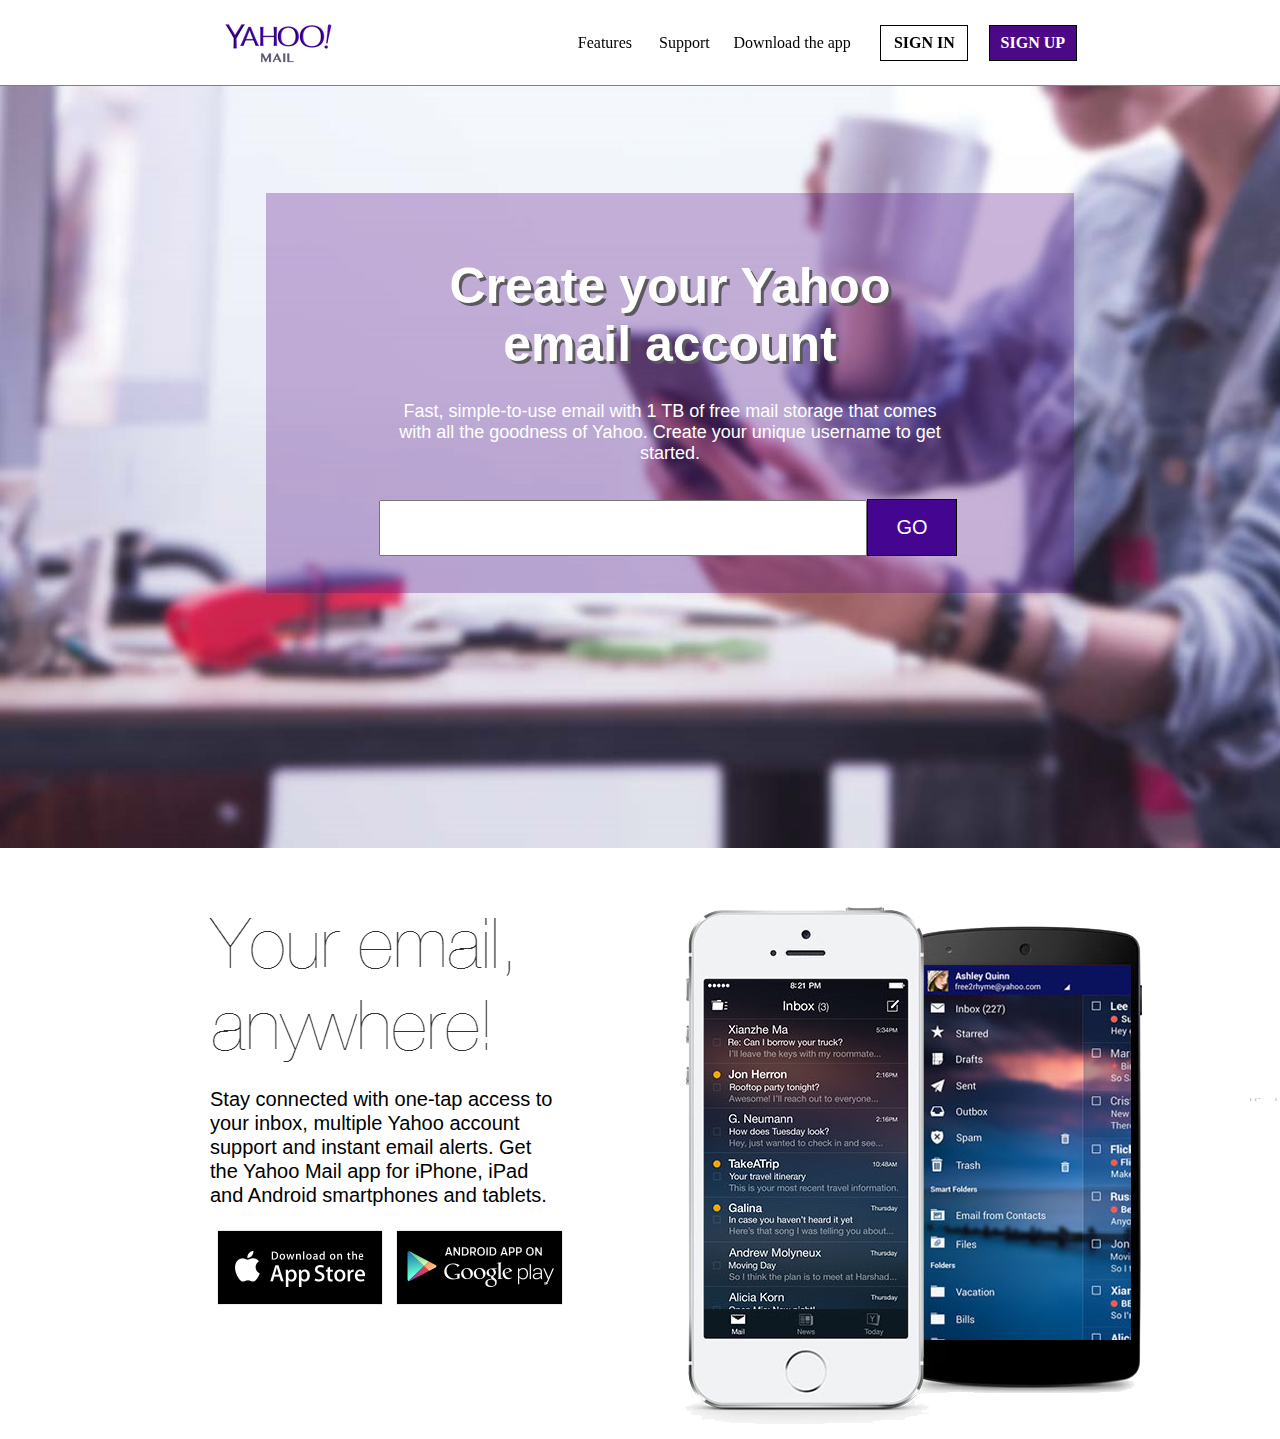
<file: 2/sf.ass2.html>
<!DOCTYPE html>
<html>
<head>
	<title></title>
	<style type="text/css">
#top{
	position: fixed;
	background-color: white;
	border-bottom-color: grey;
	border-bottom-style: solid;
	border-bottom-width: 1px;
	top: 0px;
	left: 0px;
	width: 1400px;
	height: 85px;
	z-index: 1;
}

#yahoo
{
position: fixed;
left: 15.5%;
top: 0px;
margin: 10px;
z-index: 2;

}

#bar{
position: fixed;
top: 21px;
color: black;
margin: 10px;
font-family: corbel;
left: 41%;
width: 300px;
margin-left: 50px;
z-index: 2;
}

.in{
	margin: 10px;
	border-width: 1px;
	border-color: black;
	border-style: solid;
	position: fixed;
	padding: 8px;
	font-family: corbel;
	font-weight: bold;
	left: 43%;
	top: 15px;
	width: 70px;
	text-align: center;
	margin-left: 330px;
	z-index: 2;
}

.up{
	margin: 10px;
	border-width: 1px;
	border-color: black;
	border-style: solid;
	color: white;
	background-color: #4c0985;
	position: fixed;
	padding: 8px;
	font-family: corbel;
	font-weight: bold;
	left: 46%;
	top: 15px;
	width: 70px;
	text-align: center;
	margin-left: 400px;
	z-index: 2;
}
.hero{
	position: absolute;
	top: 85px;
	width: 1348px;
	left: 0px;
	z-index: -1;
}
.shade{
	position: relative;
	left: 30px;
	background-color: #540983;
	z-index: 1;
	position: relative;
	width: 64%;
	min-width: 200px;
	height: 400px;
	top: 185px;
	opacity: .3;
	z-index: 0;

}
h1{
	position: relative;
	left: -20px;
	font-family: arial;
	font-size: 50px;
	top: -185px;
	z-index: 0;
	min-width: 200px;
	margin-left: 100px;
	width: 500px;
	color: white;
	text-shadow:3px 3px 0px #5b595d;
}
h3{
	position: relative;
	width: 600px;
	position: relative;
	left: -20px;
	font-family: arial;
	font-size: 18px;
	top: -190px;
	z-index: 0;
	margin-left: 100px;
	width: 43%;
	color: white;
	min-width: 200px;
	font-weight: normal;

}
h2{
	position: absolute;
	top: 1070px;
	left: 210px;
	font-family: arial;
	font-size: 20px;
	width: 350px;
	line-height: 24px;
	font-weight: lighter;
	
}

body{
	background-image: url("./wall2.png");
}
.blank{
	position: relative;
	top: -175px;
	width: 480px;
	left: 30px;
	height: 50px;

}
.go{
position: relative;
	top: -173px;
	width: 90px;
	left: 26px;
	height: 57px;
	background-color: #440691;
	border-width: 1px;
	border-style: solid;
	border-color: black;
	color: white;
	font-size: 20px;
}
.phone{
position: absolute;
top: 900px;
left: 650px;

}
	

	</style>


</head>
<body>

<div id="top">

<img  id="yahoo" src="./yahoo.png">
	
<table id="bar">
	<tr>
	<td width="80px">Features</td>
	<td width="73px">Support</td>
	<td width="147px">Download the app</td>
	</tr>
</table>


<font class="in">SIGN IN</font>
<font class="up">SIGN UP</font>
</div>
<img class="hero" src="./hero.jpg">

<center>
<div class="shade"></div>

<h1>Create your Yahoo
email account</h1>

<h3>Fast, simple-to-use email with 1 TB of free mail storage that comes with
all the goodness of Yahoo. Create your unique username to get started.
</h3>

<input class="blank" type="text" />
<input class="go" type="button" value="GO" />
</center>
<h2>Stay connected with one-tap access to your inbox, multiple Yahoo account support and instant email alerts. Get the Yahoo Mail app for iPhone, iPad and Android smartphones and tablets.</h2>
<img class="phone" src="./phone.jpg">

</body>
</html>
</file>
<file: 1/style.css>
body{
	background-image: url('wall.png');
	background-repeat: no-repeat;
}
h3{
	font-family: Gabriola;
	margin-left: 20px;
	margin-top: 50px;
	margin-bottom: 0px;
	color: #d40404;
	font-size: 35px;

}

ul{
	font-family: corbel;
	margin-top: 0px;
	margin-left: 20px;
	font-size: 16px;
	line-height: 37px;
	padding: 0px;
	list-style-type: none;
	color: #ff6600;
	
}


li:first-letter{
	font-size: 35px;
	color: #d40404;
	font-weight: bold;
	font-family: Gabriola;
}
.hobby li{
	font-size: 30px;
}
.hobby li:first-letter{
	font-size: 15px;
	color: #d40404;
	font-weight: bold;
}

img{
	position:absolute;
	left:500px;
	top:22px;
	width:500px;
	border-color: #fb8945;
	border-style: solid;
	border-top-width: 1px;
	border-right-width: 3px;
	border-bottom-width: 5px;
	border-left-width: 7px;
	box-shadow: 0px 0px 10px 1px #ec9b44;
	border-top-right-radius: 70px;
}

img:hover{
	border-color: #fb8945;
	border-style: solid;
	border-top-width: 7px;
	border-right-width: 1px;
	border-bottom-width: 3px;
	border-left-width: 5px;
}

.tag{
	position: absolute;
	top: 510px;
	left: 590px;
	color: black;
	font-family: freestyle script;
	font-size: 42px;
	color: #ff6600;
	font-weight: bold;
	letter-spacing: 5px;
	text-shadow: 5px 5px 3px white;

}

.tag:hover{
	text-shadow: 7px 7px 0px white;
	border-width: 0px;
	border-bottom-width: 1px;
	border-style: dotted;
}

a{
	text-decoration: none;
}
a:hover{
	font-size: 25px;
	color: #fb4545;
	padding: 4px;
	border-width: 1px;
	border-left-width: 0px;
	border-radius: 10px;
	border-color: orange;
	border-style: dotted;
	border-bottom-left-radius: 0px;
	border-top-left-radius: 0px;
}
.source{
	position: absolute;
	top: 620px;
	left: 60px;
	font-size: 20px;
	width: 900px;
	color: orange;
}
.source font{
	margin-left: 200px;
	font-size: 15px;
	font-family: corbel;
}
</file>
<file: 3/style1.css>
body{
		background-image: url('wall3.jpg');
		background-image: url('wall2.jpg');
		background-image: url('wall1.jpg');
		background-size: 100%;
	}
	h2{
		position: absolute;
		left: 23%;
		top: -20px;
		font-size: 60px;
		font-family: freestyle script;
		color: black;
		font-weight: normal;
		text-shadow:4px 5px 5px grey;
    	padding: 8px;
    	padding-left: 20px;
    	padding-right: 20px;
    	min-width: 800px;
	}

	#d1{
		background-color: red;
		height: 420px;
		position: absolute;
		top: 150px;
		left: 100px; 
		width: 520px;
		border-color: white;
		border-width: 2px;
		border-radius: 10px;
		border-style: solid;
		opacity:0.85;


	}
	#d2{
		background-color: blue;
		height: 120px;
		position: absolute;
		top: 150px;
		left: 650px; 
		width: 520px;
		border-color: white;
		border-width: 2px;
		border-radius: 10px;
		border-style: solid;
		opacity:0.85;
	}
	#d3{
		background-color: #00c51c;
		height: 120px;
		position: absolute;
		top: 300px;
		left: 650px; 
		width: 520px;
		border-color: white;
		border-width: 2px;
		border-radius: 10px;
		border-style: solid;
		opacity:0.85;
	}
	#d4{
		background-color: red;
		height: 120px;
		position: absolute;
		top: 450px;
		left: 650px; 
		width: 520px;
		border-color: white;
		border-width: 2px;
		border-radius: 10px;
		border-style: solid;
		opacity:0.85;
	}

	.r1{
		height: 50px;
		width: 50px;
		background-image: url('r.png');
		background-size: 50px 50px;
		border-width: 0px;
		border-radius: 2px;
	}
	
	.r2{
		height: 50px;
		width: 50px;
		background-image: url('r.png');
		background-size: 50px 50px;
		border-width: 0px;
		border-radius: 2px;
	}
	
	.r3{
		height: 50px;
		width: 50px;
		background-image: url('r.png');
		background-size: 50px 50px;
		border-width: 0px;
		border-radius: 2px;
	}
	
	.r4{
		height: 50px;
		width: 50px;
		background-image: url('r.png');
		background-size: 50px 50px;
		border-width: 0px;
		border-radius: 2px;
	}
	
	.b1{
		height: 50px;
		width: 50px;
		background-image: url('b.png');
		background-size: 50px 50px;
		border-width: 0px;
		border-radius: 2px;
	}
	.b2{
		height: 50px;
		width: 50px;
		background-image: url('b.png');
		background-size: 50px 50px;
		border-width: 0px;
		border-radius: 2px;
	}
	.b3{
		height: 50px;
		width: 50px;
		background-image: url('b.png');
		background-size: 50px 50px;
		border-width: 0px;
		border-radius: 2px;
	}
	.b4{
		height: 50px;
		width: 50px;
		background-image: url('b.png');
		background-size: 50px 50px;
		border-width: 0px;
		border-radius: 2px;
	}
	.g1{
		height: 50px;
		width: 50px;
		background-image: url('g.png');
		background-size: 50px 50px;
		border-width: 0px;
		border-radius: 2px;
	}
	.g2{
		height: 50px;
		width: 50px;
		background-image: url('g.png');
		background-size: 50px 50px;
		border-width: 0px;
		border-radius: 2px;
	}
	.g3{
		height: 50px;
		width: 50px;
		background-image: url('g.png');
		background-size: 50px 50px;
		border-width: 0px;
		border-radius: 2px;
	}
	.g4{
		height: 50px;
		width: 50px;
		background-image: url('g.png');
		background-size: 50px 50px;
		border-width: 0px;
		border-radius: 2px;
	}
.rside{
     	height: 50px;
		width: 50px;
		background-image: url('right.png');
		background-size: 50px 50px;
		border-width: 0px;
		border-radius: 2px;
}	
.lside{
     	height: 50px;
		width: 50px;
		background-image: url('left.png');
		background-size: 50px 50px;
		border-width: 0px;
		border-radius: 2px;
}	
.up{
     	height: 50px;
		width: 50px;
		background-image: url('up.png');
		background-size: 50px 50px;
		border-width: 0px;
		border-radius: 2px;
}	
.dw{
     	height: 50px;
		width: 50px;
		background-image: url('down.png');
		background-size: 50px 50px;
		border-width: 0px;
		border-radius: 2px;
}	
.rise1{
     	height: 50px;
		width: 50px;
		background-image: url('up.png');
		background-size: 50px 50px;
		border-width: 0px;
		border-radius: 2px;
}
.rise2{
     	height: 50px;
		width: 50px;
		background-image: url('up.png');
		background-size: 50px 50px;
		border-width: 0px;
		border-radius: 2px;
}
.rise3{
     	height: 50px;
		width: 50px;
		background-image: url('up.png');
		background-size: 50px 50px;
		border-width: 0px;
		border-radius: 2px;
}
.fall1{
     	height: 50px;
		width: 50px;
		background-image: url('down.png');
		background-size: 50px 50px;
		border-width: 0px;
		border-radius: 2px;
}
.fall2{
     	height: 50px;
		width: 50px;
		background-image: url('down.png');
		background-size: 50px 50px;
		border-width: 0px;
		border-radius: 2px;
}
.fall3{
     	height: 50px;
		width: 50px;
		background-image: url('down.png');
		background-size: 50px 50px;
		border-width: 0px;
		border-radius: 2px;
}
.colour
{ position: absolute;
	left: 327px;
	top: 13px;
}
table{
	position: absolute;
	bottom: 15px;
	left: 180px;
}
.arrow{
	position: absolute;
	bottom: 5px;
	left: 55px;
}
font{
	    font-family: freestyle script;
		font-size: 32px;
		color: white;
		position: absolute;
		left: 20px;
		top: 6px;	
		text-shadow:3px 3px 3px black;	
}
	.r1:hover,.r2:hover,.r3:hover,.r4:hover,.b1:hover,.b2:hover,.b3:hover,.b4:hover,.g1:hover,.g2:hover,
	.g3:hover,.g4:hover
	{   animation-name: twister;
		animation-duration: .5s ;
		cursor: pointer;	
	}
@keyframes twister {
    0%   {transform: rotate(0deg);  }
    20%  {transform: rotate(90deg);  }
    40%  {transform: rotate(180deg);  }
    60%  {transform: rotate(270deg);  }
    80%  {transform: rotate(360deg); }
    100% {transform: rotate(360deg); }
}


	#d1:hover,#d2:hover,#d3:hover,#d4:hover{
		transform: scale(1.05,1.05);
		box-shadow: 0px 0px 50px white;
	}
.up:hover,.rside:hover,.rise1:hover,.rise2:hover,.rise3:hover{
	transform: skewX(15deg);cursor: pointer;
}
.dw:hover,.lside:hover,.fall1:hover,.fall2:hover,.fall3:hover{
	transform: skewY(-15deg);cursor: pointer;
}
.alpha1{
	animation: jump1 1s infinite;
	position: relative;
	letter-spacing: 8px;
   background-color:#72ff00;
   padding: 10px 0px 1px 8px;

}
@keyframes jump1 {
    0%   {top: 0px;  }
    20%  {top: 12px;  }
    60% { top: -12px;   }
    100% {top: 0px;  }
}
.alpha2{
	animation: jump2 1s infinite;
	letter-spacing: 8px;
	position: relative;
	background-color: #00fcff;
	padding: 10px 0px 1px 8px;

}
@keyframes jump2 {
    0%   {top: 0px; }
    40% { top: -12px;   }
   80%  {top: 12px;  }
    100% {top: 0px;  }
}
font:hover{font-size: 45px;}
p{  color: yellow;
	font-family: corbel;
	font-size: 20px;
	border:1px solid red;
	width: 90px;
	padding: 7px;
	position: absolute;
	top: 10px;
	left: 10px;	
	box-shadow: 0px 0px 30px white;

	animation: main 2s infinite;
}
@keyframes main {
    0%   {border-color:  white;  }
    20%  {border-color: red; }
    40%  {border-color:blue;   }
    60%  { border-color: green;   }
    80%  {border-color: yellow;  }
    100% {border-color: grey; }
}

p:hover{
	background-color: black;
	cursor: pointer;
}

.band1{
	position: absolute;
	top: 0px; left: 0px;
	width: 1366px;
	height: 15px;
	background: linear-gradient(#26032d, #770f8d);
	color: white;
	font-family: corbel;
	text-align: right;	font-size: 15px;
}
.band2{
	position: absolute;
	top:617px ;
	left: 0px;
	width:  1366px;
	height: 50px;
	background: linear-gradient(#26032d,#770f8d,#26032d);
	font-family: corbel;
	font-size: 10px;
	color: #d150ed;
	text-align: right;	font-size: 25px;

}
.trans1{
		animation-name: slide1;
		animation-duration: 1s;
	}
@keyframes slide1{
	33%{transform:translate(-580px); opacity: .0; }
	66%{ transform:translate(-580px,150px);}
	100%{ transform:translate(0px,150px);opacity: .5; }
	}
.trans2{

		animation-name: slide2;
		animation-duration: 1s;
	}
@keyframes slide2{
	33%{transform:translate(0px);  }
	66%{ transform:translate(0px,-150px);}
	100%{ transform:translate(0px,-150px); }
	}
.trans3{
		animation-name: slide5;
		animation-duration: 1s;
	}
@keyframes slide5{
	33%{transform:translate(580px); opacity: .0; }
	66%{ transform:translate(580px,150px);}
	100%{ transform:translate(0px,150px); opacity: .5;}
	}
.trans4{

		animation-name: slide6;
		animation-duration: 1s;
	}
@keyframes slide6{
	33%{transform:translate(0px);  }
	66%{ transform:translate(0px,-150px);}
	100%{ transform:translate(0px,-150px); }
	}
.BHRshift{

		animation-name: slide3;
		animation-duration: 1s;
	}
@keyframes slide3{
	33%{transform:translate(0px);opacity: .0;  }
	66%{ transform:translate(550px,0px);opacity: .5;}
	100%{ transform:translate(550px,0px); }
	}
.SHLshift{

		animation-name: slide7;
		animation-duration: 1s;
	}
@keyframes slide4{
	33%{transform:translate(0px);opacity: .0;  }
	66%{ transform:translate(-550px,0px);opacity: .5;}
	100%{ transform:translate(-550px,0px); }
	}
@keyframes slide7{
	33%{transform:translate(0px); }
	66%{ transform:translate(-550px,0px);}
	100%{ transform:translate(-550px,0px); }
	}
.BHLshift{
		animation-name: slide4;
		animation-duration: 1s;
	}
.SHRshift{
		animation-name: slide8;
		animation-duration: 1s;
	}
@keyframes slide8{
	33%{transform:translate(0px); }
	66%{ transform:translate(550px,0px);}
	100%{ transform:translate(550px,0px); }
	}

	.redcrap{
		animation-name: redfill;
		animation-duration: 1s;
	}
@keyframes redfill{
	33%{opacity: .7; }
	56%{opacity: .4;}
	80%{opacity: .7;background-color: red;}
	100%{opacity: .85;background-color: red; }
	}
		.bluecrap{
		animation-name: bluefill;
		animation-duration: 1s;
	}
@keyframes bluefill{
	33%{opacity: .7; }
	56%{opacity: .4;}
	80%{opacity: .7;background-color: blue;}
	100%{opacity: .85;background-color: blue; }
	}
		.greencrap{
		animation-name: greenfill;
		animation-duration: 1s;
	}
@keyframes greenfill{
	33%{opacity: .7; }
	56%{opacity: .4;}
	80%{opacity: .7;background-color: #00c51c;}
	100%{opacity: .85;background-color: #00c51c; }
	}

	.laps1,.laps2{
		animation-name: shorten;
		animation-duration: .5s;
	}
@keyframes shorten{
	25%{border-bottom-color: black; border-bottom-width: 1px;}
	50%{border-bottom-color: black; border-bottom-width: 6px;}
	75%{border-bottom-color: black; border-bottom-width: 3px;}
	
	}

	.display{
		animation-name: duskbox;
		animation-duration: .5s;
	}
@keyframes duskbox{
	25%{opacity: 0.7;}
	50%{opacity: 0.3;}
	80%{opacity: 0.0;}
	90%{opacity: 0.5;}
	100%{opacity: 1;}
	}
</file>
<file: 4/sheet.css>
body{
	background-image: url('wall.jpg');
}

	.arrow{
background-image: url('./arrow.png');
}
.head {
	border-bottom-width: 1px;
	border-top-width: 1px;
	border-right-width: 0px;
	border-left-width: 0px;
	border-color: #707477;
	border-style: solid;
	width: 1030px;
	height: 45px;
	top: 107px;
	left: 160px;
	font-family: corbel;
	font-size: 13px;
	
}
#newsfeed{
	position: absolute;
	top: 199px;
	left: 748px;
	width: 425px;
	font-size: 15px;
	height: 119px;
	font-family: corbel;	
}
#newsfeed li{
	padding: 5px;
}
#newsfeed span{
	font-size: 16px;
	color: #1e77b6;
}
.head td{
	padding-left: 33px;
	padding-right: 20px;
}

.shadow{
	box-shadow: 0px 0px 4px 0px; #888888;
}

#button{
	width: 32px;
	height: 32px;
	border-radius: 5px;
	background-image: url('./arrow.png');
	border-width: 0px;
}
ul{
	list-style-type: none;
}
.events{
	position: absolute;
	top: 165px;
	left: 799px;
	color: white;
font-family: corbel;

}
#text{
	top: 20px;
	left: 940px;
	width: 210px;
	height: 30px;
	border-radius: 6px;
	border-width: 0px;
}

#objects{
	position: absolute;
	top: 440px;
	left: 160px;
	width: 1000px;
	font-size: 15px;
	font-family: corbel;
	color: #1a415c;
	font-family: corbel;
	font-weight: bold;
}
#line1{
	position: absolute;
	color: #65686b;
	border-style: solid;
	width: 1020px;
	top: 415px;
	left: 155px;
}
#line2{
	position: absolute;
	color: #65686b;
	border-style: solid;
	width: 1020px;
	top: 462px;
	left: 155px;
}
.depart{
	position: absolute;
	top: 485px;
	left: 165px;
	font-family:corbel;
	color: white; 
}
.hline{
	position: absolute;
	top: 485px;
	left: 690px;
	font-family:corbel;
	color: white; 

}
.stream{
	position: absolute;
	top: 525px;
	left: 155px;
	font-size: 13px;
	width: 380px;
	font-family: lucida sans;
	border-width: 0px;
	background-color: #f3f3f3;
}

.stream option{
	padding: 2.7px;

}
.tab{
	position: absolute;
	top: 525px;
	left: 540px;
	font-family: corbel;
	color: white;
	border-collapse: collapse;
	text-align: center;
}
.box{
	padding: 13px;	
}
.box:hover{
	background-color: #989d9f;
}
a{
	text-decoration: none;
}
.prof{
	position: absolute;
	top: 510px;
	left: 667px;
	font-size: 13px;
	list-style-type: circle;
	font-family: lucida sans;
	width: 450px;
	list-style-image: url('./bullet.png');
}
.prof li{
	padding: 4px;
}
.bar{
	position: absolute;
	top: 750px;
	left: 155px;
	border-collapse: collapse;
	font-size: 13px;
	width: 1025px;
}
.bar td{
	border-style: solid;
	border-color: black;
	border-width: 1px;
	padding: 1px;
	text-align: center;
}
.detail{
	font-size: 13px;
	font-family:lucida sans;
	color: white;
}
 font
 {padding: 4px;}
</file>
